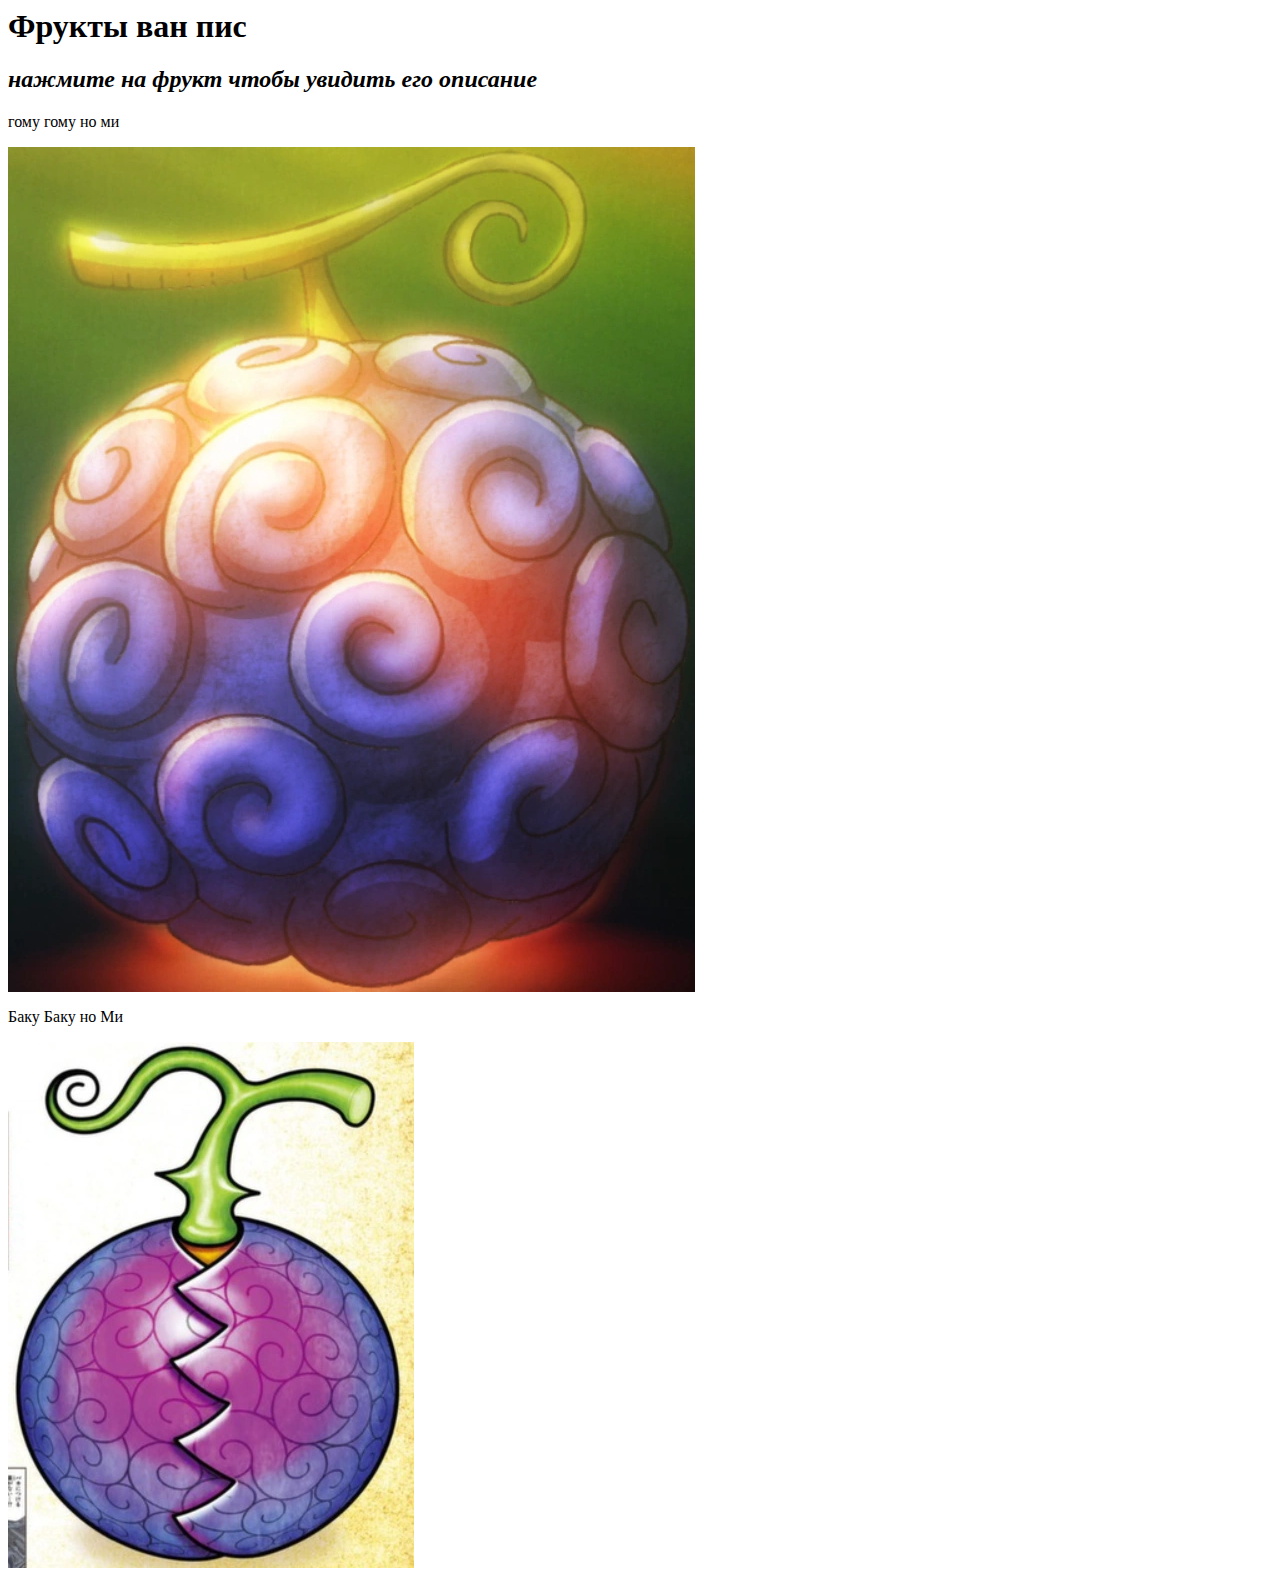
<file: markdowntohtml.com.html>
<html><head><style>body {
   color: black;
}
</style></head><body><h1 id="-">Фрукты ван пис</h1>
<h2 id="-"><em>нажмите</em> <em>на фрукт чтобы увидить его описание</em></h2>
<p>гому гому но ми</p>
<p><a href="гому_гому_но_ми.md"><img src="image.png" alt="Alt text"></a></p>
<p>Баку Баку но Ми</p>
<p><img src="image-6.png" alt="Alt text"></p>
</body></html>
</file>
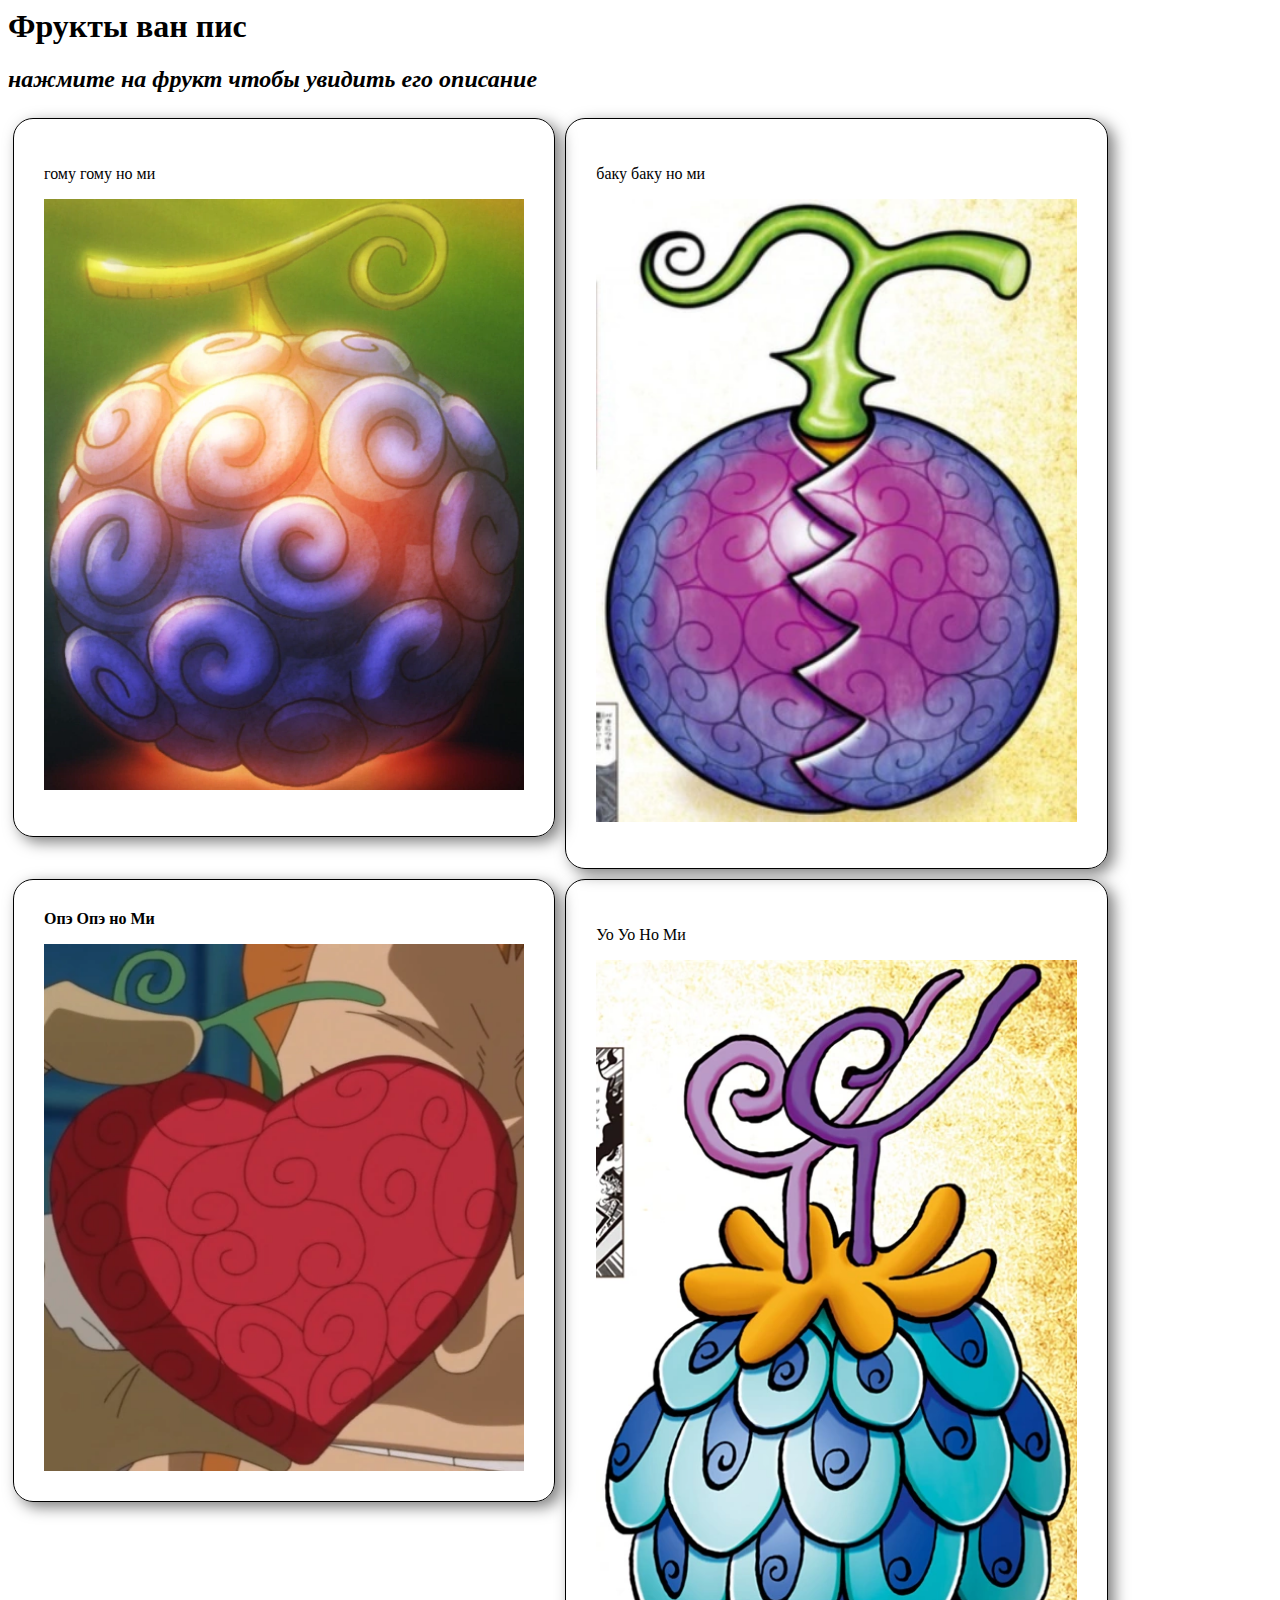
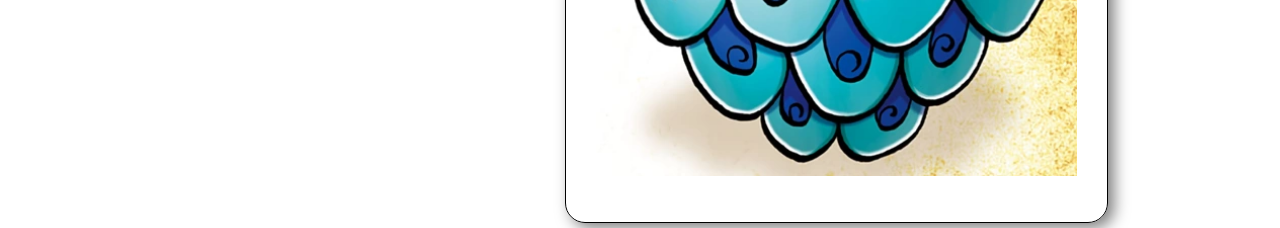
<file: Фрукты_ван_пис.html>
<html>

<head>
   <style>
      body {
         color: black;
         
      }

      img {
         width: 100%;
      }
      div{
         border: 1px solid;
         border-radius: 20px;
         margin: 5;
         padding: 30;
         width: 38%;
         float: left;
         box-shadow: 6px 5px 15px rgba(0, 0, 0, 0.508);
      }
   </style>
</head>

<body>
   <h1 id="-">Фрукты ван пис</h1>
   <h2 id="-"><em>нажмите</em> <em>на фрукт чтобы увидить его описание</em></h2>
   <div>
      <p>гому гому но ми</p>
      <p><a href="гому_гому_но_ми.html"><img src="image.png" alt="Alt text"></a></p>
   </div>
   <div>
      <p>баку баку но ми</p>
      <p><a href="баку_баку_но_ми.html"><img src="image-6.png" alt="Alt text"></p></a>
   </div>
   <div>
      <b>Опэ Опэ но Ми</b>
      <p></p>
      <a href="Опе_ Опе_ Но_Ми.html"><img src="Ope_Ope_no_Mi_Infobox.webp" alt=""></a>
   </div>
   <div>
   <p>Уо Уо Но Ми</p>
   <p><a href="Уо_Уо_Но_Ми.html"><img src="Uoew (1).webp" alt="Alt text"></a></p>
</div>
</body>

</html>
</file>
